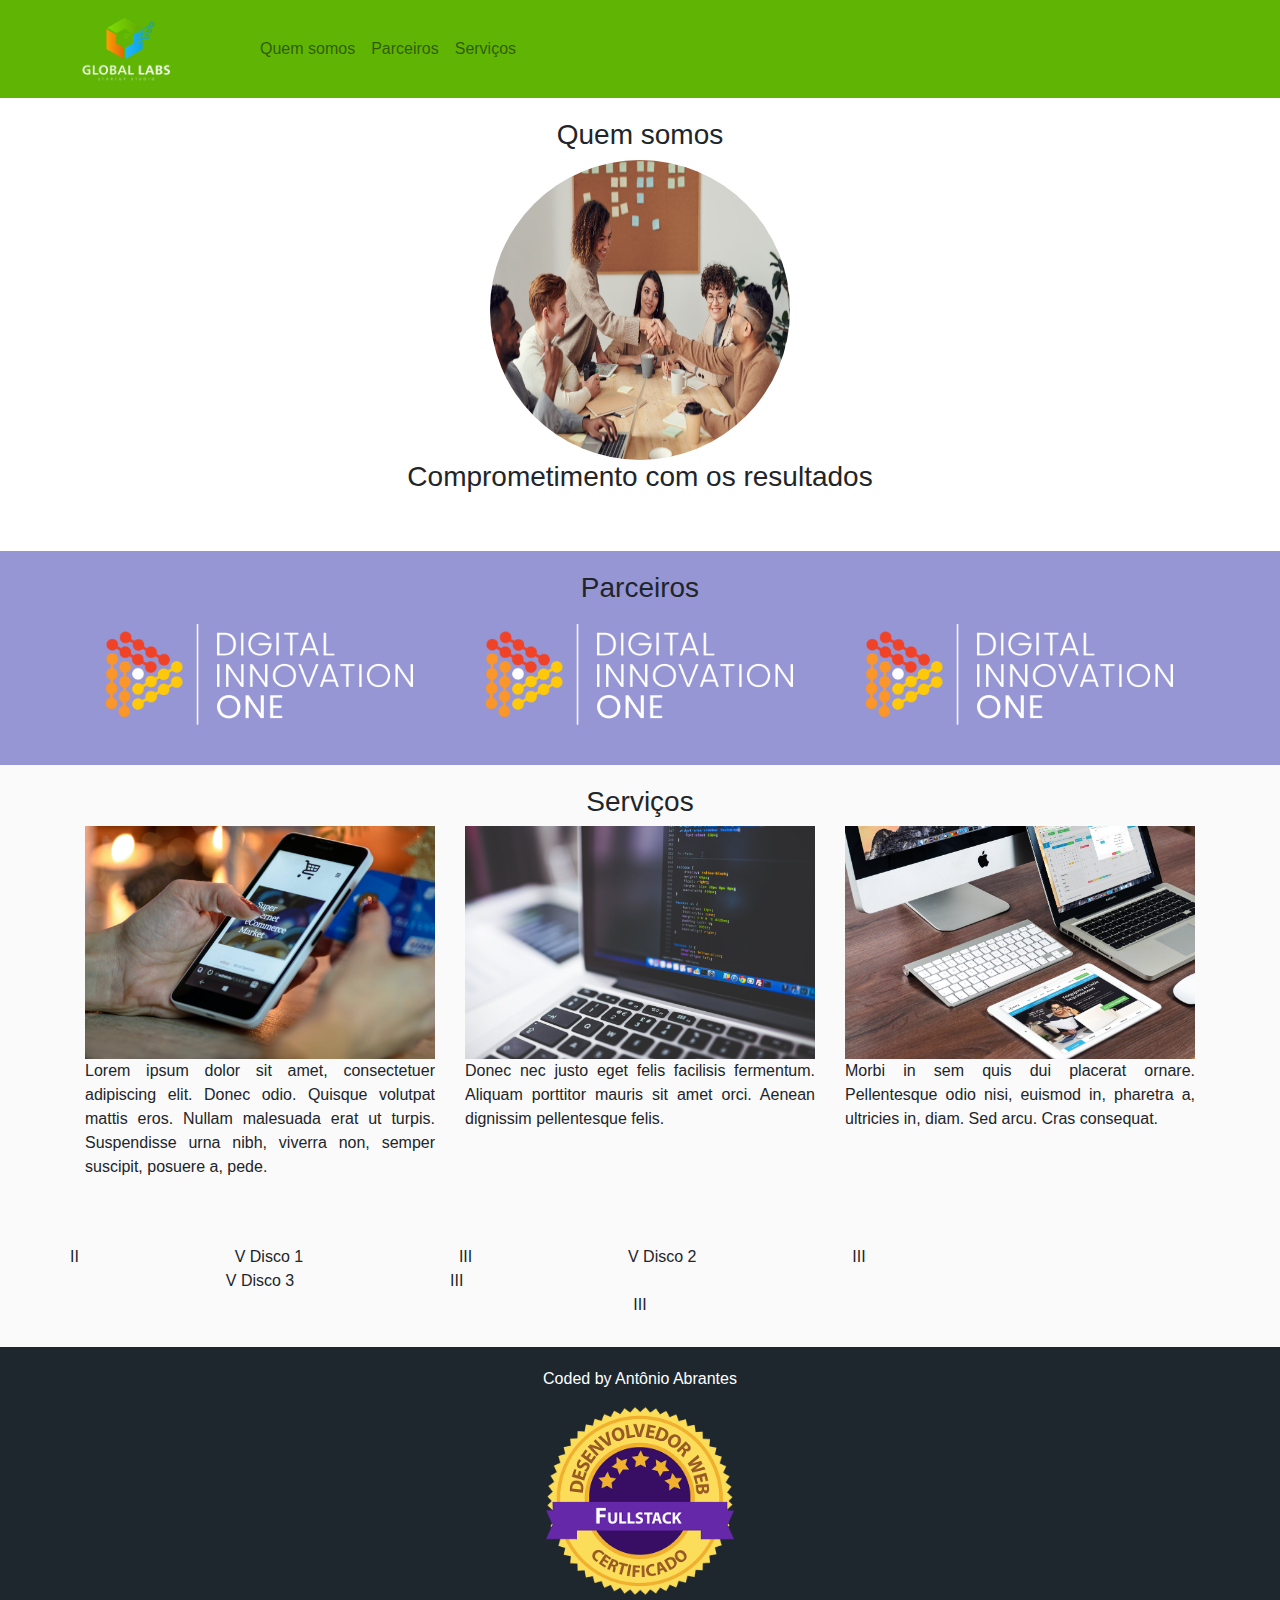
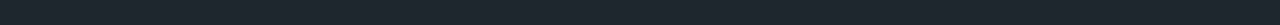
<file: construindo-pag-bootstrap/index.html>
<!DOCTYPE html>
<html lang="en">
<head>
  <meta charset="UTF-8">
  <meta name="viewport" content="width=device-width, initial-scale=1.0">
  <title>DIO - Bootstrap</title>
  <link rel="stylesheet" href="css/bootstrap.css">
  <link rel="stylesheet" href="css/style.css">
</head>
<body>

  <nav class="navbar navbar-expand-lg navbar-light">
    <a href="#" class="navbar-brand">
      <img src="img/glstudio.png" width="220" alt="">
    </a>

    <div class="collapse navbar-collapse">
      <ul class="navbar-nav">
        <li class="nav-item">
          <a href="#quemsomos" class="nav-link">Quem somos</a>
        </li>
        <li class="nav-item">
          <a href="#parceiros" class="nav-link">Parceiros</a>
        </li>
        <li class="nav-item">
          <a href="#servicos" class="nav-link">Serviços</a>
        </li>
      </ul>
    </div>
  </nav>

  <section id="quemsomos">
    <div class="container-fluid quem-somos text-center margin">
      <h3>Quem somos</h3>
      <img src="./img/time.jpeg" class="rounded-circle" width="300" height="300" alt="">
      <h3>Comprometimento com os resultados</h3>
    </div>
  </section>

  <section id="parceiros">
    <div class="container-fluid text-center margin parceiros">
      <h3>Parceiros</h3>
      <div class="container">
        <div class="row">
          <div class="col-lg-4">
            <img src="./img/logo-sm-white.png" width="100%" alt="">
          </div>
          <div class="col-lg-4">
            <img src="./img/logo-sm-white.png" width="100%" alt="">
          </div>
          <div class="col-lg-4">
            <img src="./img/logo-sm-white.png" width="100%" alt="">
          </div>
        </div>
      </div>
    </div>
  </section>

  <section id="servicos">
    <div class="container-fluid text-center margin servicos">
      <h3>Serviços</h3>
      <div class="container">
        <div class="row">
          <div class="col-lg-4">
            <img src="./img/app.jpeg" width="100%" alt="">
            <p class="text-justify">
              Lorem ipsum dolor sit amet, consectetuer adipiscing elit. Donec odio. Quisque volutpat mattis eros. Nullam malesuada erat ut turpis. Suspendisse urna nibh, viverra non, semper suscipit, posuere a, pede.
            </p>
          </div>
          <div class="col-lg-4">
            <img src="./img/site2.jpeg" width="100%" alt="">
            <p class="text-justify">
              Donec nec justo eget felis facilisis fermentum. Aliquam porttitor mauris sit amet orci. Aenean dignissim pellentesque felis.
            </p>
          </div>
          <div class="col-lg-4">
            <img src="./img/site1.jpeg" width="100%" alt="">
            <p class="text-justify">
              Morbi in sem quis dui placerat ornare. Pellentesque odio nisi, euismod in, pharetra a, ultricies in, diam. Sed arcu. Cras consequat.
            </p>
          </div>
        </div>
      </div>
    </div>
  </section>

  <section class="container-fluid"> 
    <div class="container margin text-center">
      <div class="row"> II
        <div class="col-lg-4"> V
          Disco 1
        </div> III
        <div class="col-lg-4"> V
          Disco 2
        </div> III
        <div class="col-lg-4"> V
          Disco 3
        </div> III
      </div> III
    </div>
  </section>

  <footer class="container-fluid text-center margin servicos bg-footer">
    <div class="container">
      <p>Coded by Antônio Abrantes</p>
    </div>
    <img src="./img/selo01.png" width="100%" alt="">
    </div>
  </footer>

</body>
</html>
</file>
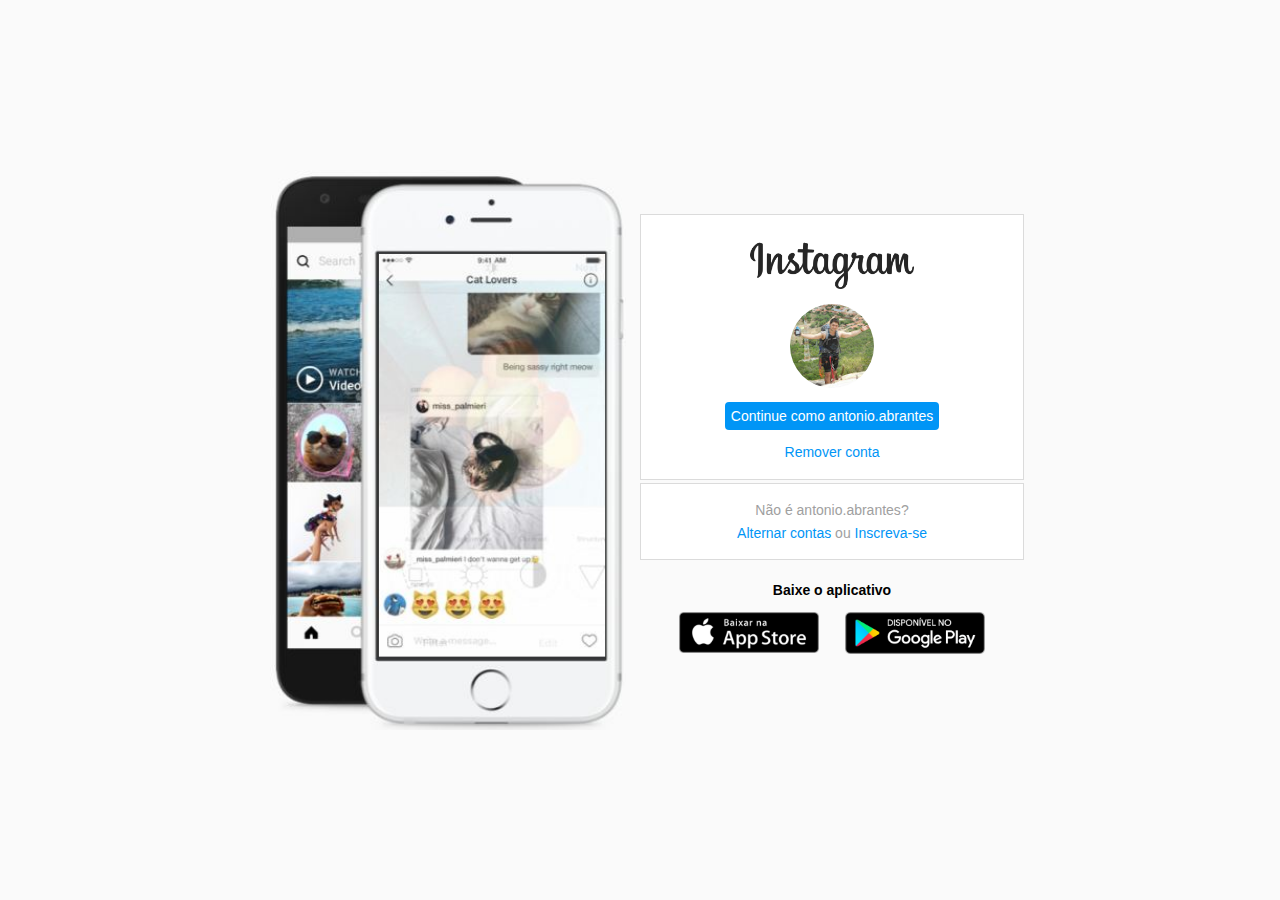
<file: interface-pag-inicial-instagram/index.html>
<!DOCTYPE html>
<html lang="en">
<head>
  <meta charset="UTF-8">
  <meta name="viewport" content="width=device-width, initial-scale=1.0">
  <title>Instagram - Login</title>
  <link rel="icon" href="./img/icon.ico" type="image/x-icon" />
  <link rel="stylesheet" href="styles.css">
</head>
<body>
  <div class="instagram-wrapper">
    <div class="instagram-phone">
      <img src="./img/img-celulares.jpg" alt="celulares">
    </div>
    <div class="instagram-continue">
      <div class="group">
        <img class="instagram-logo" src="./img/logo-instagram.png" alt="">
        <div class="profile-photo">
          <img src="./img/photo-perfil.jpg" alt="foto de perfil">
        </div>
        <a href="" class="instagram-login">Continue como antonio.abrantes</a>
        <a href="" class="instagram-logout">Remover conta</a>
      </div>

      <div class="group">
        <p class="not-account">Não é <span>antonio.abrantes</span>?</p>
        <p class="not-account">
          <span class="link-blue">Alternar contas</span>
          ou
          <span class="link-blue">Inscreva-se</span>
        </p>
      </div>

      <div class="get-the-app">
        <p class="get-app">Baixe o aplicativo</p>
        <div class="download">
          <a href="#" class="app-download">
            <img src="./img/app-store.png" alt="">
          </a>
          <a href="#" class="app-download">
            <img src="./img/google-play.png" alt="">
          </a>
        </div>
      </div>
    </div>
  </div>
</body>
</html>
</file>
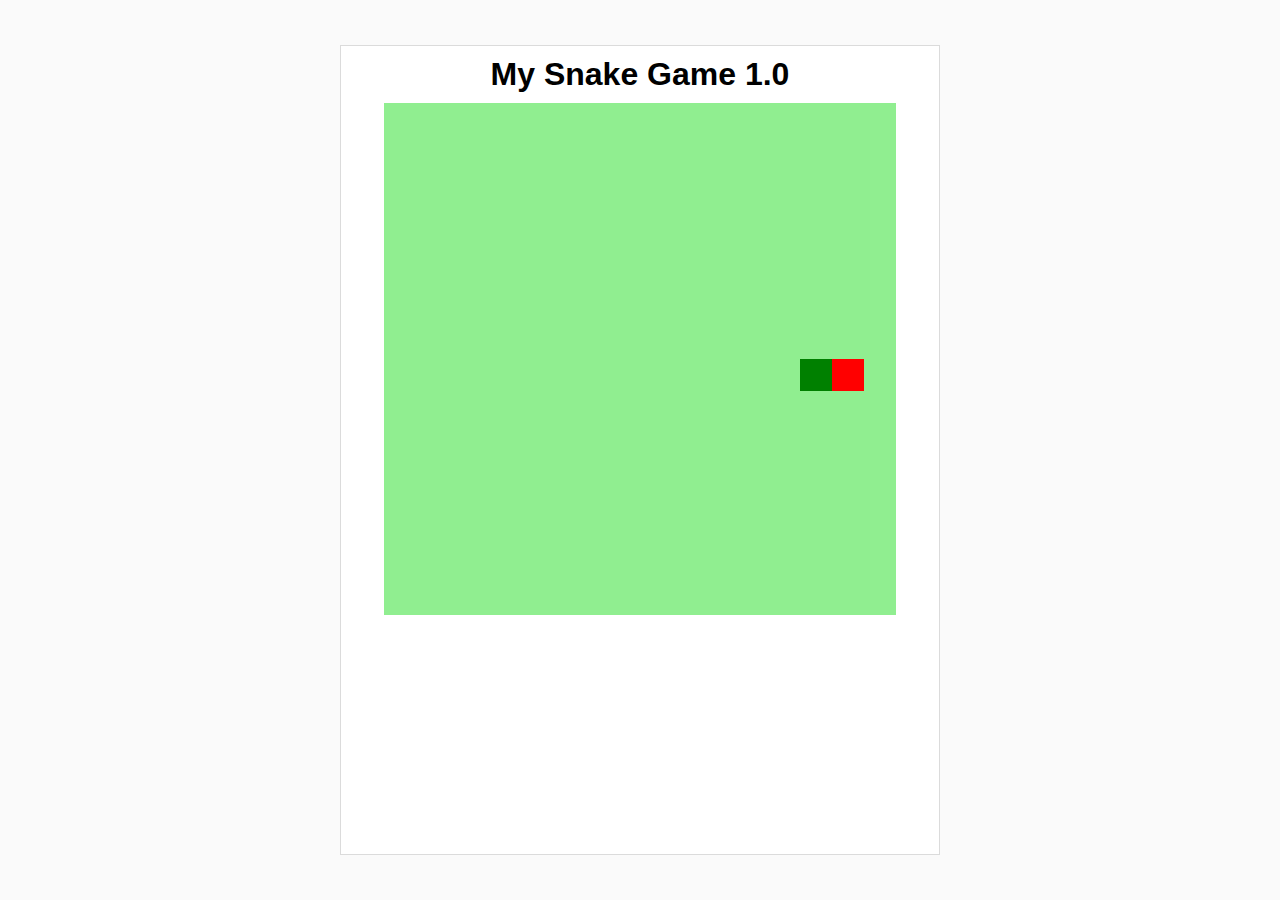
<file: recriando-jogo-cobrinha-js/index.html>
<!DOCTYPE html>
<html lang="en">
  <head>
    <meta charset="UTF-8" />
    <meta name="viewport" content="width=device-width, initial-scale=1.0" />
    <title>Snake Game</title>
    <link rel="stylesheet" href="style.css" />
    <script defer src="script.js"></script>
  </head>
  <body>
    <div class="container">
      <h1 class="snake-title">My Snake Game 1.0</h1>
      <canvas id="snake" width="512" height="512"></canvas>
      <img id="game-over" src="./game-over.png" alt="game over">
    </div>
  </body>
</html>
</file>
<file: construindo-pag-bootstrap/css/style.css>
body{
  background-color: #fafafa;
}
.navbar{
  background-color: #5FB404;
}

.margin{
  padding-top: 20px;
  padding-bottom: 30px;
}

.quem-somos{
  background-color: #ffffff;
  padding-bottom: 50px;
}

.parceiros{
  background-color: rgb(150, 150, 212);
}

.servicos{

}

.bg-footer{
  color: white;
  background-color: #1e272e;
}

.bg-footer img{
  width: 15%;
}
#faixadepedestre{
  height: 30px;
}
.cor1{background-color:white}
.cor2{background:black}
</file>
<file: interface-pag-inicial-instagram/styles.css>
/*
background-color:#fafafa;
color: #0095f6;
border: 1px solid #dbdbdb;
letra-azul: #00376b;
*/

*{
  margin: 0;
  padding: 0;
  box-sizing: border-box;
  text-decoration: none;
  font-family: sans-serif;
  font-size: 14px;
}

body{
  width: 100%;
  min-height: 100vh;
  background-color: #fafafa;
  margin: 0;
  padding: 0;
  display: flex;
  justify-content: center;
}

.instagram-wrapper{
  display: flex;
  align-items: center;
  justify-content: start;
  width: 60%;
  height: 100vh;
  max-width: 800px;
}

.instagram-phone{
  display: flex;
  align-items: center;
  justify-content: center;
  width: 50%;
}

.instagram-phone img{
  height: 40rem;
  /* overflow: hidden; */
}

.instagram-continue{
  display: flex;
  align-items: center;
  justify-content: space-around;
  flex-direction: column;
  width: 50%;
  min-height: 34rem;
}

.group{
  display: flex;
  align-items: center;
  justify-content: space-around;
  flex-direction: column;
  width: 100%;
  padding: 1.3rem 0;
  background-color: #ffffff;
  border: 1px solid #dbdbdb;
}

.group:nth-child(1){
  min-height: 19rem;
}

.group .instagram-logo{
  height: 4rem;
}

.profile-photo{
  margin-top: 1rem;
  display: flex;
  justify-content: center;
  align-items: center;
  border-radius: 50%;
  overflow: hidden;
}

.profile-photo img{
  height: 6rem;
}

.instagram-login{
  margin-top: 1rem;
  background-color: #0095f6;
  color: #ffffff;
  border-radius: 4px;
  padding: 6px;
}

.instagram-logout{
  color: #0095f6;
  margin-top: 1rem;
}

.not-account{
  color: rgb(160, 160, 160);
}

.link-blue{
  color: #0095f6;
}

.not-account:nth-child(1){
  margin-bottom: 0.5rem;
}

.get-the-app{
  display: flex;
  flex-direction: column;
  align-items: center;
  justify-content: center;
  width: 100%;
  padding:  1.3rem 0;
}

.get-app{
  font-weight: bold;
}

.download{
  display: flex;
  width: 100%;
  justify-content: space-evenly;
  align-items: center;
  padding: 1rem;
}

.app-download{
  height: 3rem;
  width: 10rem;
  background-size: cover;
}

.app-download img{
  width: 10rem;
}

/* .app-download:nth-child(1){
  background-image: ('./img/app-store.png');
}

.app-download:nth-child(2){
  background-image: ('./img/google-play.png');
} */

@media(max-width: 650px){
  body{
    background-color: #ffffff;
  }
  .instagram-wrapper{
    width: 90%;
  }
  .instagram-phone{
    display: none;
  }
  .instagram-continue{
    width: 100%;
  }
  .group{
    border: 1px solid transparent;
  }
}
</file>
<file: recriando-jogo-cobrinha-js/style.css>
*{
  margin: 0;
  padding: 0;
  box-sizing: border-box;
  text-decoration: none;
  font-family: sans-serif;
}

body{
  width: 100%;
  min-height: 100vh;
  display: flex;
  align-items: center;
  justify-content: center;
  background-color: #fafafa;
  margin: 0;
  padding: 0;
}

.container{
  display: flex;
  flex-direction: column;
  align-items: center;
  background-color: #ffffff;
  border: 1px solid #dbdbdb;
  width: 80%;
  max-width: 600px;
  min-width: 550px;
  height: 90vh;
}

.container .snake-title{
  padding-top: 10px;
  padding-bottom: 10px;
}

#snake{

}

#game-over{
  display: none;
  margin-top: 8rem;
  position: absolute;
}
</file>
